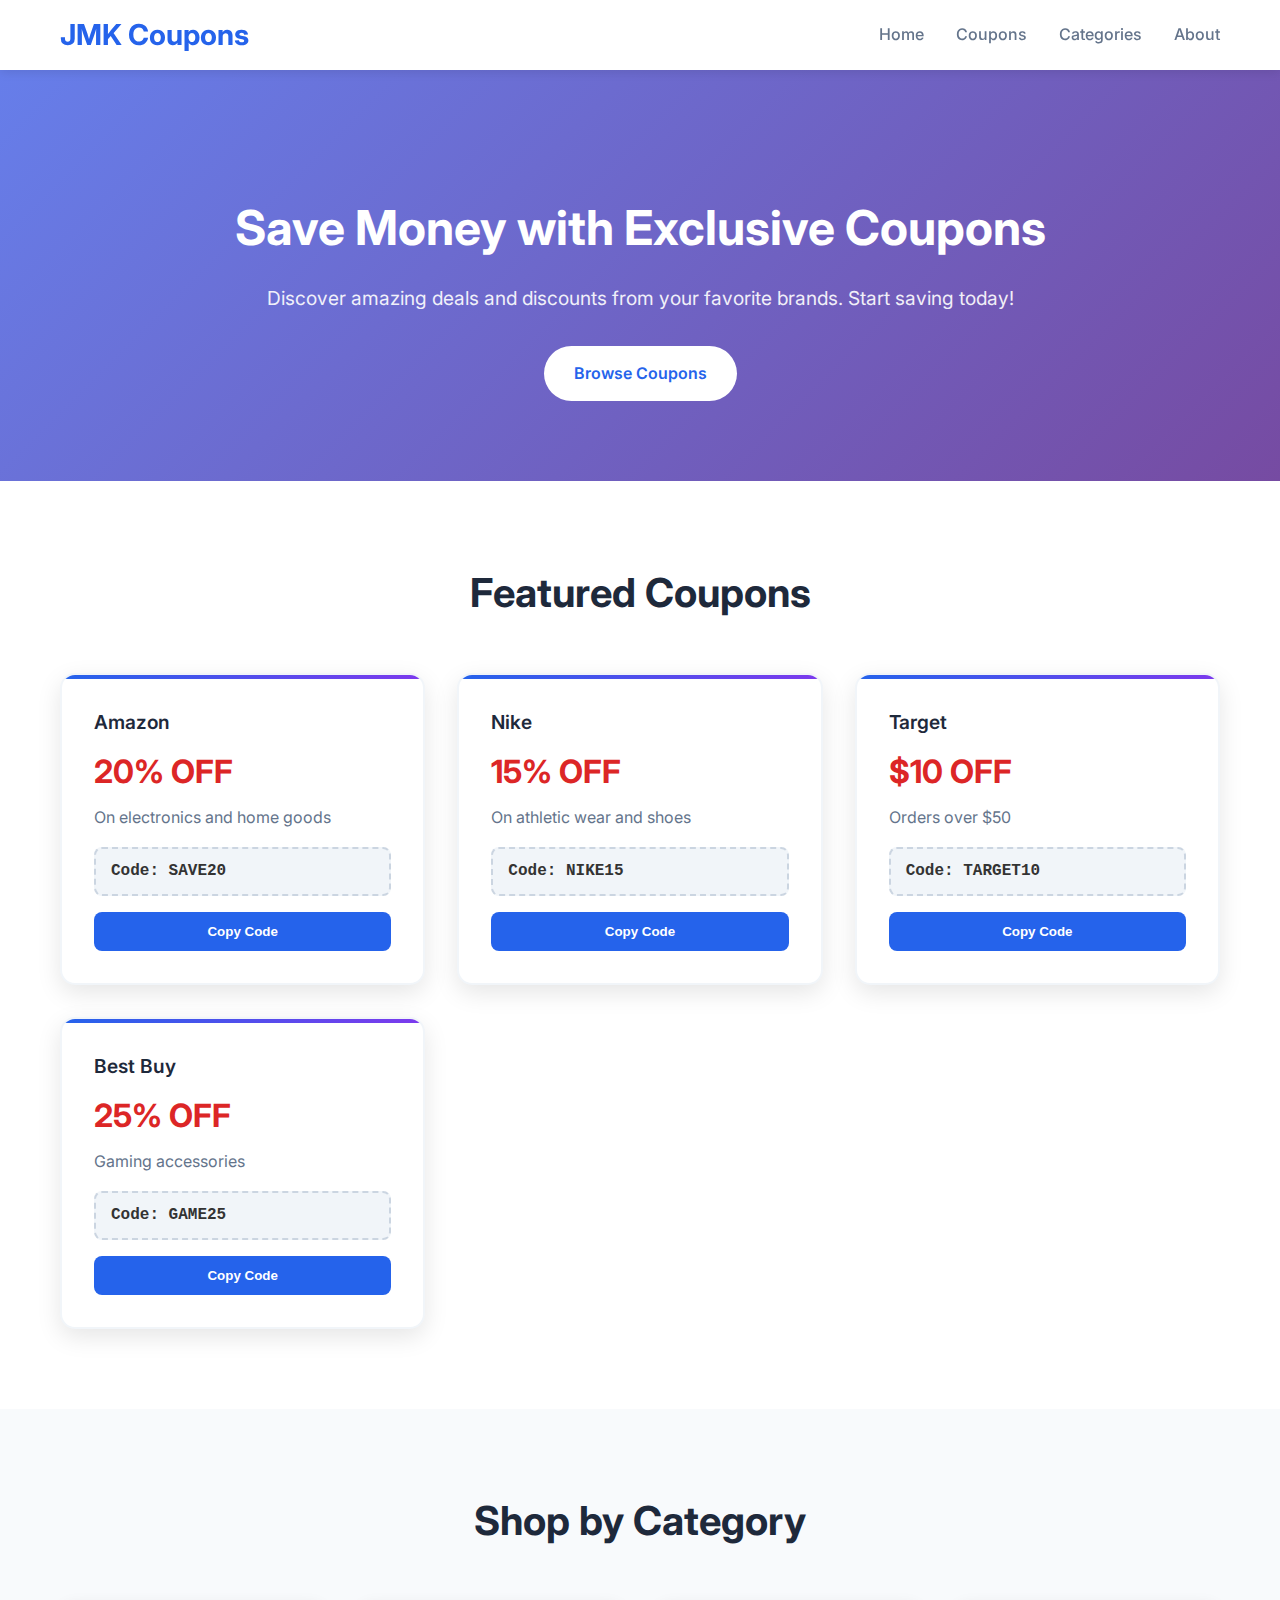
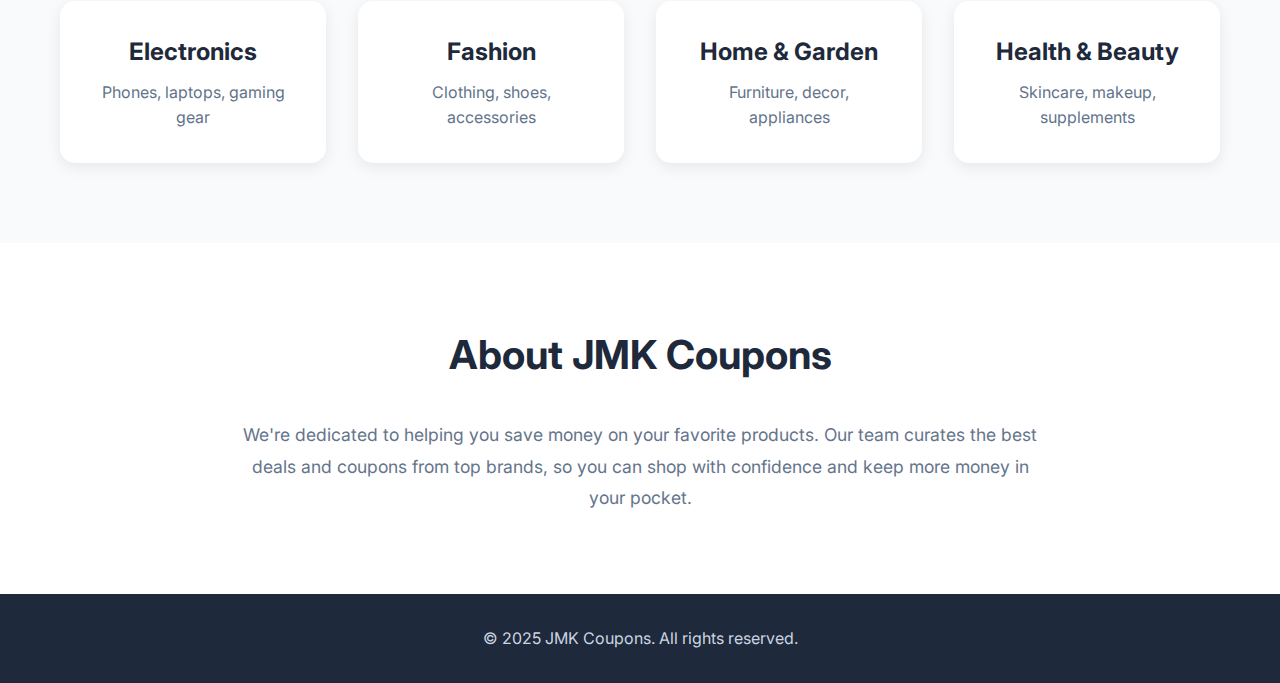
<file: index.html>
<!DOCTYPE html>
<html lang="en">
<head>
    <meta charset="UTF-8">
    <meta name="viewport" content="width=device-width, initial-scale=1.0">
    <title>JMK Coupons - Save Big on Your Favorite Brands</title>
    <link rel="stylesheet" href="style.css">
    <link href="https://fonts.googleapis.com/css2?family=Inter:wght@300;400;600;700&display=swap" rel="stylesheet">
</head>
<body>
    <header>
        <nav class="navbar">
            <div class="nav-container">
                <div class="logo">
                    <h1>JMK Coupons</h1>
                </div>
                <ul class="nav-menu">
                    <li><a href="#home">Home</a></li>
                    <li><a href="#coupons">Coupons</a></li>
                    <li><a href="#categories">Categories</a></li>
                    <li><a href="#about">About</a></li>
                </ul>
            </div>
        </nav>
    </header>

    <main>
        <section id="home" class="hero">
            <div class="hero-content">
                <h2>Save Money with Exclusive Coupons</h2>
                <p>Discover amazing deals and discounts from your favorite brands. Start saving today!</p>
                <a href="#coupons" class="cta-button">Browse Coupons</a>
            </div>
        </section>

        <section id="coupons" class="coupons-section">
            <div class="container">
                <h2>Featured Coupons</h2>
                <div class="coupons-grid">
                    <div class="coupon-card">
                        <div class="coupon-brand">Amazon</div>
                        <div class="coupon-discount">20% OFF</div>
                        <div class="coupon-description">On electronics and home goods</div>
                        <div class="coupon-code">Code: SAVE20</div>
                        <button class="copy-button" onclick="copyCoupon('SAVE20')">Copy Code</button>
                    </div>
                    
                    <div class="coupon-card">
                        <div class="coupon-brand">Nike</div>
                        <div class="coupon-discount">15% OFF</div>
                        <div class="coupon-description">On athletic wear and shoes</div>
                        <div class="coupon-code">Code: NIKE15</div>
                        <button class="copy-button" onclick="copyCoupon('NIKE15')">Copy Code</button>
                    </div>
                    
                    <div class="coupon-card">
                        <div class="coupon-brand">Target</div>
                        <div class="coupon-discount">$10 OFF</div>
                        <div class="coupon-description">Orders over $50</div>
                        <div class="coupon-code">Code: TARGET10</div>
                        <button class="copy-button" onclick="copyCoupon('TARGET10')">Copy Code</button>
                    </div>
                    
                    <div class="coupon-card">
                        <div class="coupon-brand">Best Buy</div>
                        <div class="coupon-discount">25% OFF</div>
                        <div class="coupon-description">Gaming accessories</div>
                        <div class="coupon-code">Code: GAME25</div>
                        <button class="copy-button" onclick="copyCoupon('GAME25')">Copy Code</button>
                    </div>
                </div>
            </div>
        </section>

        <section id="categories" class="categories-section">
            <div class="container">
                <h2>Shop by Category</h2>
                <div class="categories-grid">
                    <div class="category-card">
                        <h3>Electronics</h3>
                        <p>Phones, laptops, gaming gear</p>
                    </div>
                    <div class="category-card">
                        <h3>Fashion</h3>
                        <p>Clothing, shoes, accessories</p>
                    </div>
                    <div class="category-card">
                        <h3>Home & Garden</h3>
                        <p>Furniture, decor, appliances</p>
                    </div>
                    <div class="category-card">
                        <h3>Health & Beauty</h3>
                        <p>Skincare, makeup, supplements</p>
                    </div>
                </div>
            </div>
        </section>

        <section id="about" class="about-section">
            <div class="container">
                <h2>About JMK Coupons</h2>
                <p>We're dedicated to helping you save money on your favorite products. Our team curates the best deals and coupons from top brands, so you can shop with confidence and keep more money in your pocket.</p>
            </div>
        </section>
    </main>

    <footer>
        <div class="container">
            <p>&copy; 2025 JMK Coupons. All rights reserved.</p>
        </div>
    </footer>

    <script src="script.js"></script>
</body>
</html>
</file>
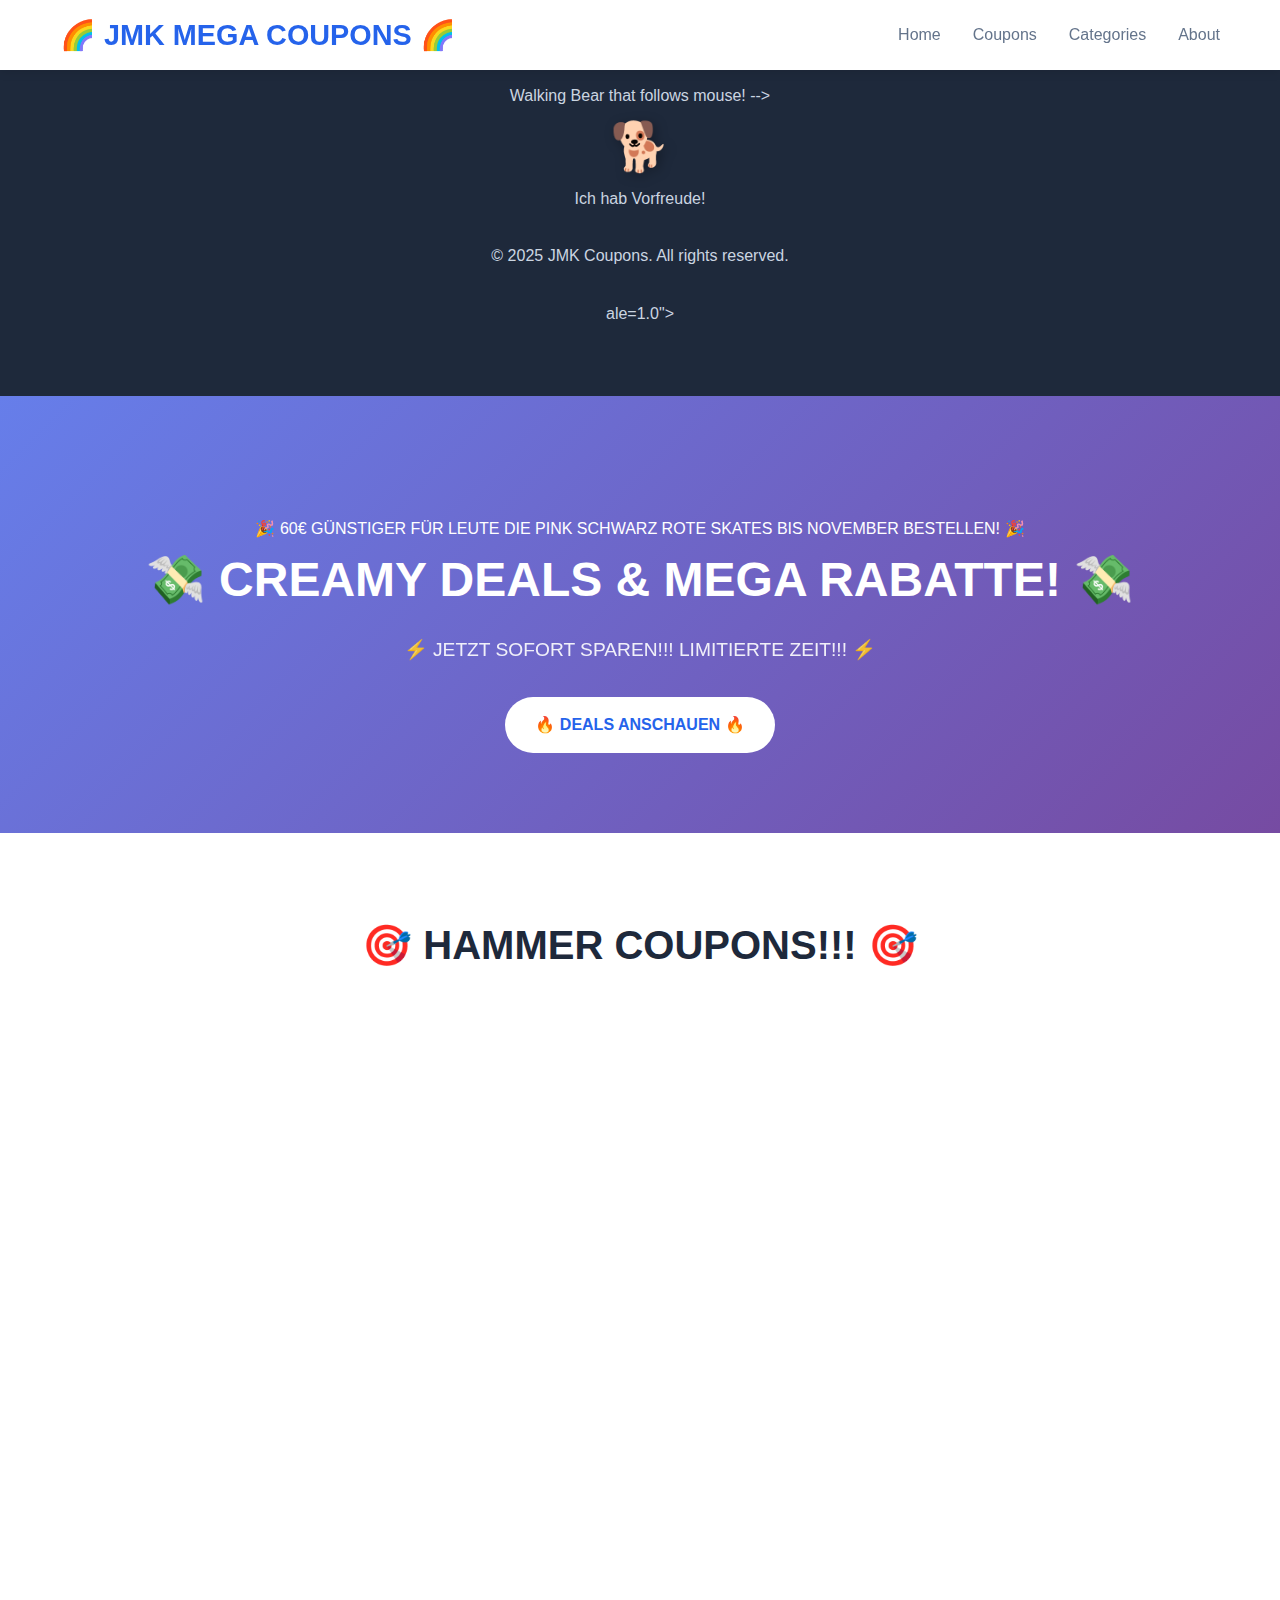
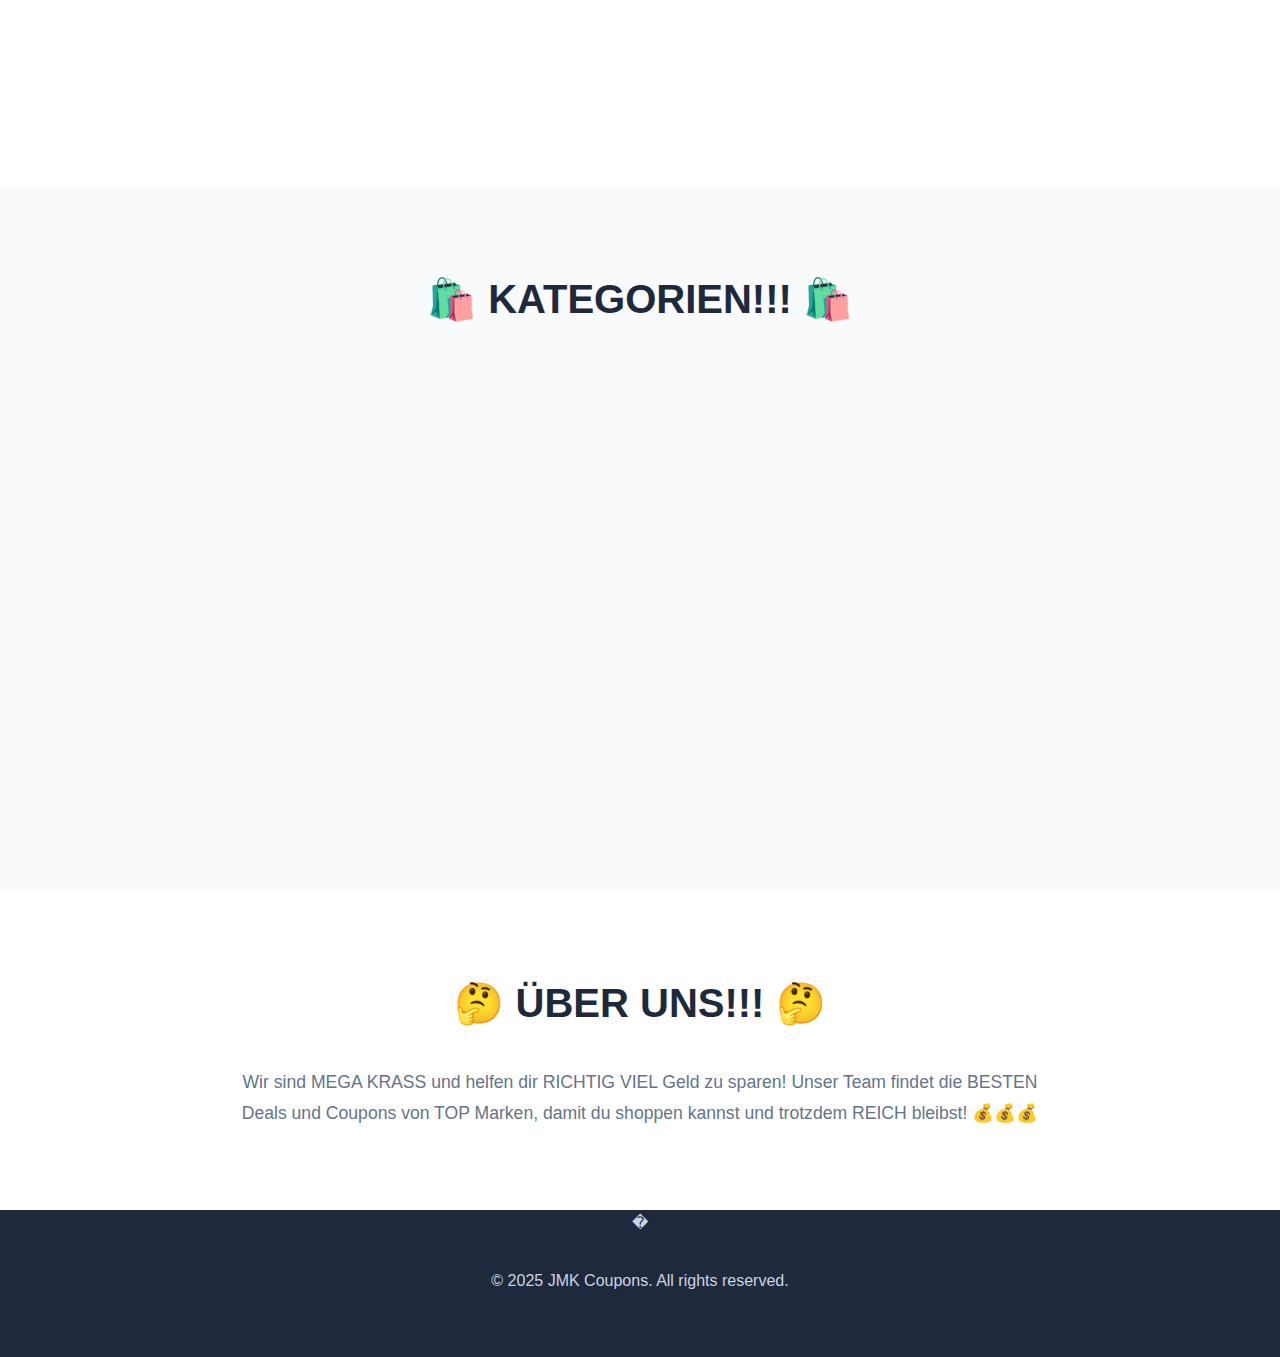
<file: index_broken.html>
<!DOCTYPE html>
<html lang="en">
<head>
    <meta charset="UTF-8">
    <meta name="viewport" content="width=device    </main>

      <    <!-- Walking Dog that follows mouse! -->
    <div id="walking-bear">🐕</div>
    <div id="speech-bubble" class="speech-bubble">ich hab soo viel Energie fuer dich!</div>

    <footer>Walking Bear that follows mouse! -->
    <div id="walking-bear">🐕</div>
    <div id="speech-bubble" class="speech-bubble">Ich hab Vorfreude!</div>

    <footer>
        <div class="container">
            <p>&copy; 2025 JMK Coupons. All rights reserved.</p>
        </div>
    </footer>

    <script src="script.js"></script>
</body>
</html>ale=1.0">
    <title>🌟 JMK MEGA COUPONS 🌟 - KRASSE DEALS!!!</title>
    <link rel="stylesheet" href="style.css">
    <link href="https://fonts.googleapis.com/css2?family=Comic+Neue:wght@400;700&family=Bungee&display=swap" rel="stylesheet">
</head>
<body>
    <header>
        <nav class="navbar">
            <div class="nav-container">
                <div class="logo">
                    <h1>🌈 JMK MEGA COUPONS 🌈</h1>
                </div>
                <ul class="nav-menu">
                    <li><a href="#home">Home</a></li>
                    <li><a href="#coupons">Coupons</a></li>
                    <li><a href="#categories">Categories</a></li>
                    <li><a href="#about">About</a></li>
                </ul>
            </div>
        </nav>
    </header>

    <main>
        <section id="home" class="hero">
            <!-- Zooming background image -->
            <div class="zoom-bg"></div>
            
            <!-- Flashy banner -->
            <div class="flashy-banner">
                <div class="banner-text">
                    🎉 60€ GÜNSTIGER FÜR LEUTE DIE PINK SCHWARZ ROTE SKATES BIS NOVEMBER BESTELLEN! 🎉
                </div>
            </div>
            
            <div class="hero-content">
                <h2 class="neon-text">💸 CREAMY DEALS & MEGA RABATTE! 💸</h2>
                <p class="blink">⚡ JETZT SOFORT SPAREN!!! LIMITIERTE ZEIT!!! ⚡</p>
                <a href="#coupons" class="cta-button rainbow-button">🔥 DEALS ANSCHAUEN 🔥</a>
            </div>
        </section>

        <section id="coupons" class="coupons-section">
            <div class="container">
                <h2 class="section-title">🎯 HAMMER COUPONS!!! 🎯</h2>
                <div class="coupons-grid">
                    <div class="coupon-card retro-card">
                        <div class="coupon-brand">� Schokobons</div>
                        <div class="coupon-discount neon-text">3 für 2!!!</div>
                        <div class="coupon-description">Süße Energie für deine Skate-Sessions</div>
                        <div class="coupon-code">Code: CHOCO3FOR2</div>
                        <button class="copy-button retro-button" onclick="copyCoupon('CHOCO3FOR2')">📋 CODE KOPIEREN!</button>
                    </div>
                    
                    <div class="coupon-card retro-card">
                        <div class="coupon-brand">� Skate Earrings</div>
                        <div class="coupon-discount neon-text">30% OFF!!!</div>
                        <div class="coupon-description">Coole Ohrringe für echte Skater</div>
                        <div class="coupon-code">Code: EARRING30</div>
                        <button class="copy-button retro-button" onclick="copyCoupon('EARRING30')">📋 CODE KOPIEREN!</button>
                    </div>
                    
                    <div class="coupon-card retro-card">
                        <div class="coupon-brand">� Gutes Wetter für November</div>
                        <div class="coupon-discount neon-text">GRATIS!!!</div>
                        <div class="coupon-description">Perfekte Skate-Bedingungen garantiert</div>
                        <div class="coupon-code">Code: SUNSHINE</div>
                        <button class="copy-button retro-button" onclick="copyCoupon('SUNSHINE')">📋 CODE KOPIEREN!</button>
                    </div>
                    
                    <div class="coupon-card retro-card">
                        <div class="coupon-brand">🛼 JMK Freeskates</div>
                        <div class="coupon-discount neon-text">60€ RABATT!!!</div>
                        <div class="coupon-description">Pink, Schwarz, Rote Skates bis November</div>
                        <div class="coupon-code">Code: JMKRIDE60</div>
                        <button class="copy-button retro-button" onclick="copyCoupon('JMKRIDE60')">📋 CODE KOPIEREN!</button>
                    </div>
                </div>
            </div>
        </section>

        <section id="categories" class="categories-section">
            <div class="container">
                <h2 class="section-title">🛍️ KATEGORIEN!!! 🛍️</h2>
                <div class="categories-grid">
                    <div class="category-card retro-card">
                        <h3>🧦 Doppelstrumpfhosen für den Winter</h3>
                        <p>Warme Strumpfhosen für kalte Skate-Sessions</p>
                    </div>
                    <div class="category-card retro-card">
                        <h3>🥾 Docs</h3>
                        <p>Dr. Martens und andere coole Boots</p>
                    </div>
                    <div class="category-card retro-card">
                        <h3>⚡ Speed Cream</h3>
                        <p>das Kugellager-öl heißt wirklich so. No joke</p>
                    </div>
                    <div class="category-card retro-card">
                        <h3>�️ Edgeguards</h3>
                        <p>die heißen halt leider auch wirklich so</p>
                    </div>
                    <div class="category-card retro-card">
                        <h3>🛹💨 Luftskates</h3>
                        <p>Die leichtesten Skates für Air-Tricks</p>
                    </div>
                </div>
            </div>
        </section>

        <section id="about" class="about-section">
            <div class="container">
                <h2 class="section-title">🤔 ÜBER UNS!!! 🤔</h2>
                <p class="about-text">Wir sind MEGA KRASS und helfen dir RICHTIG VIEL Geld zu sparen! Unser Team findet die BESTEN Deals und Coupons von TOP Marken, damit du shoppen kannst und trotzdem REICH bleibst! 💰💰💰</p>
            </div>
        </section>
    </main>

    <!-- Walking Dog that follows mouse! -->
    <div id="walking-bear">�</div>

    <footer>
        <div class="container">
            <p>&copy; 2025 JMK Coupons. All rights reserved.</p>
        </div>
    </footer>

    <script src="script.js"></script>
</body>
</html>
</file>
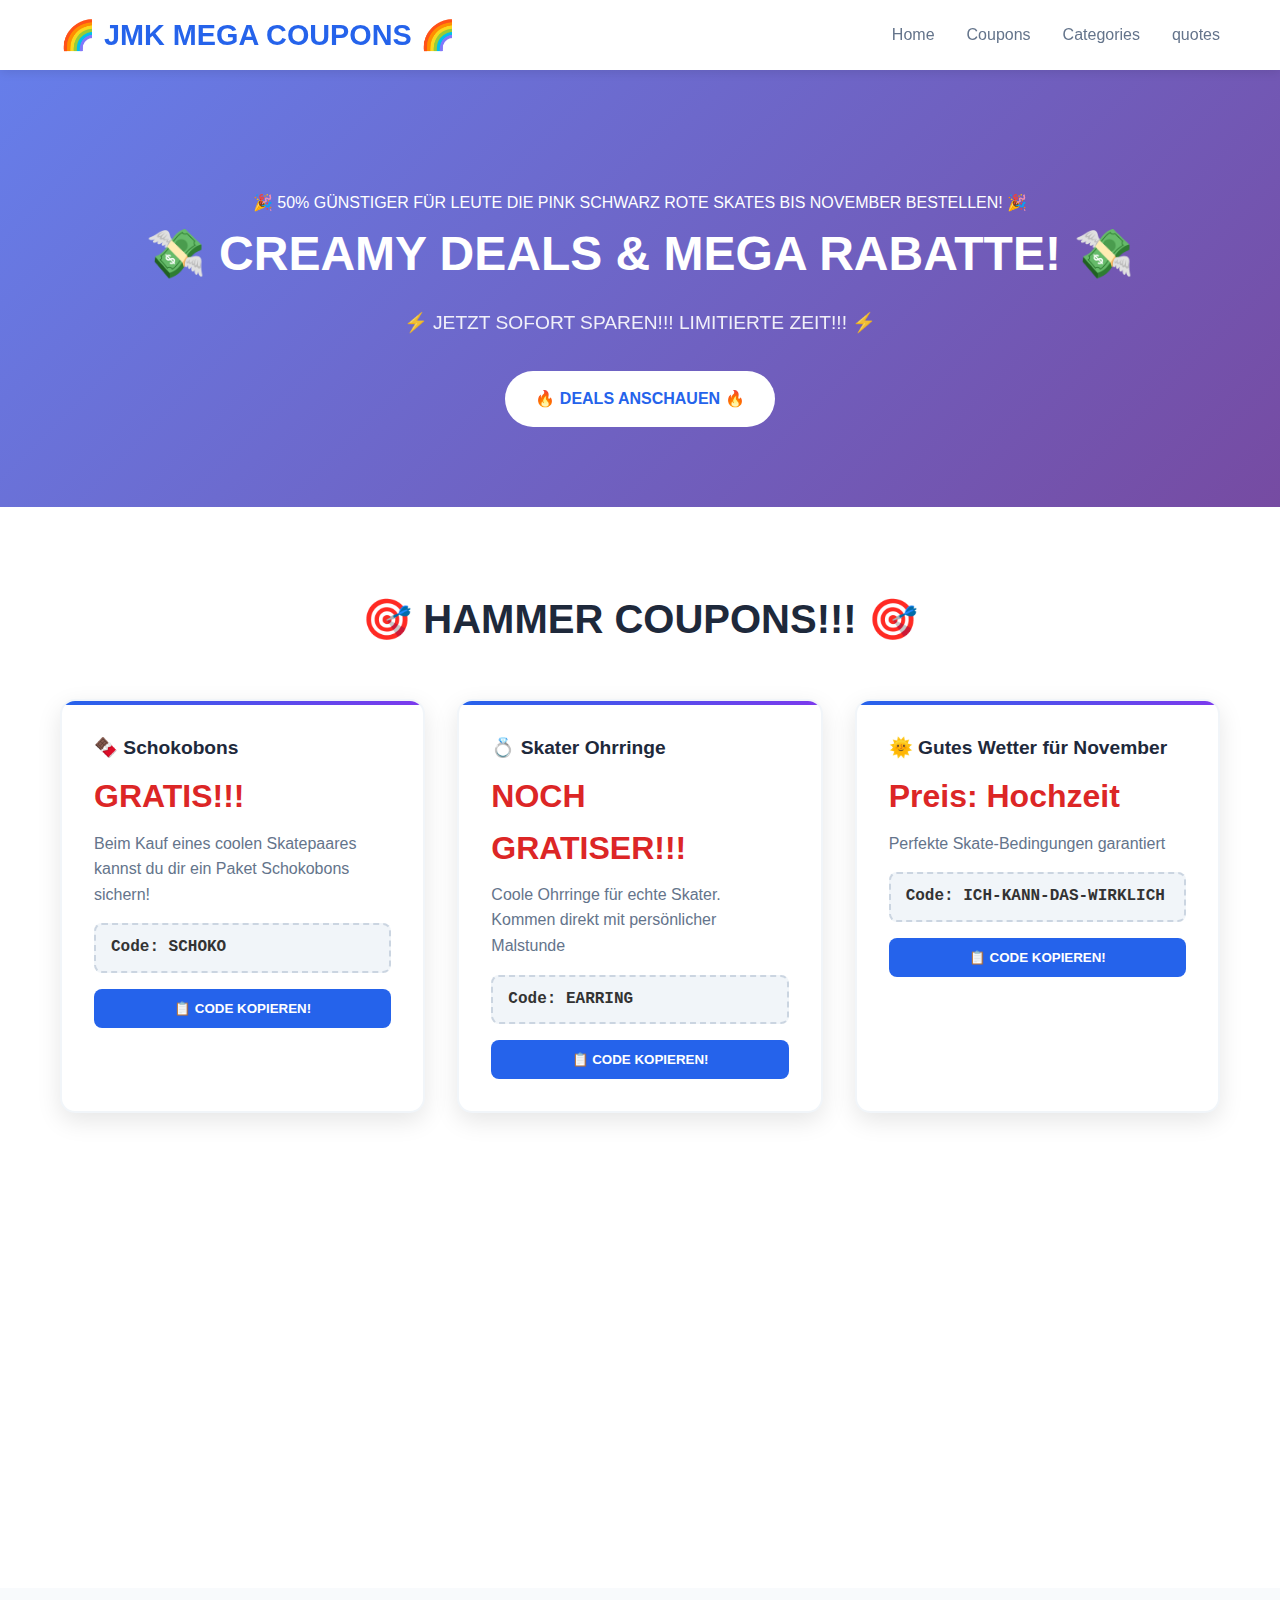
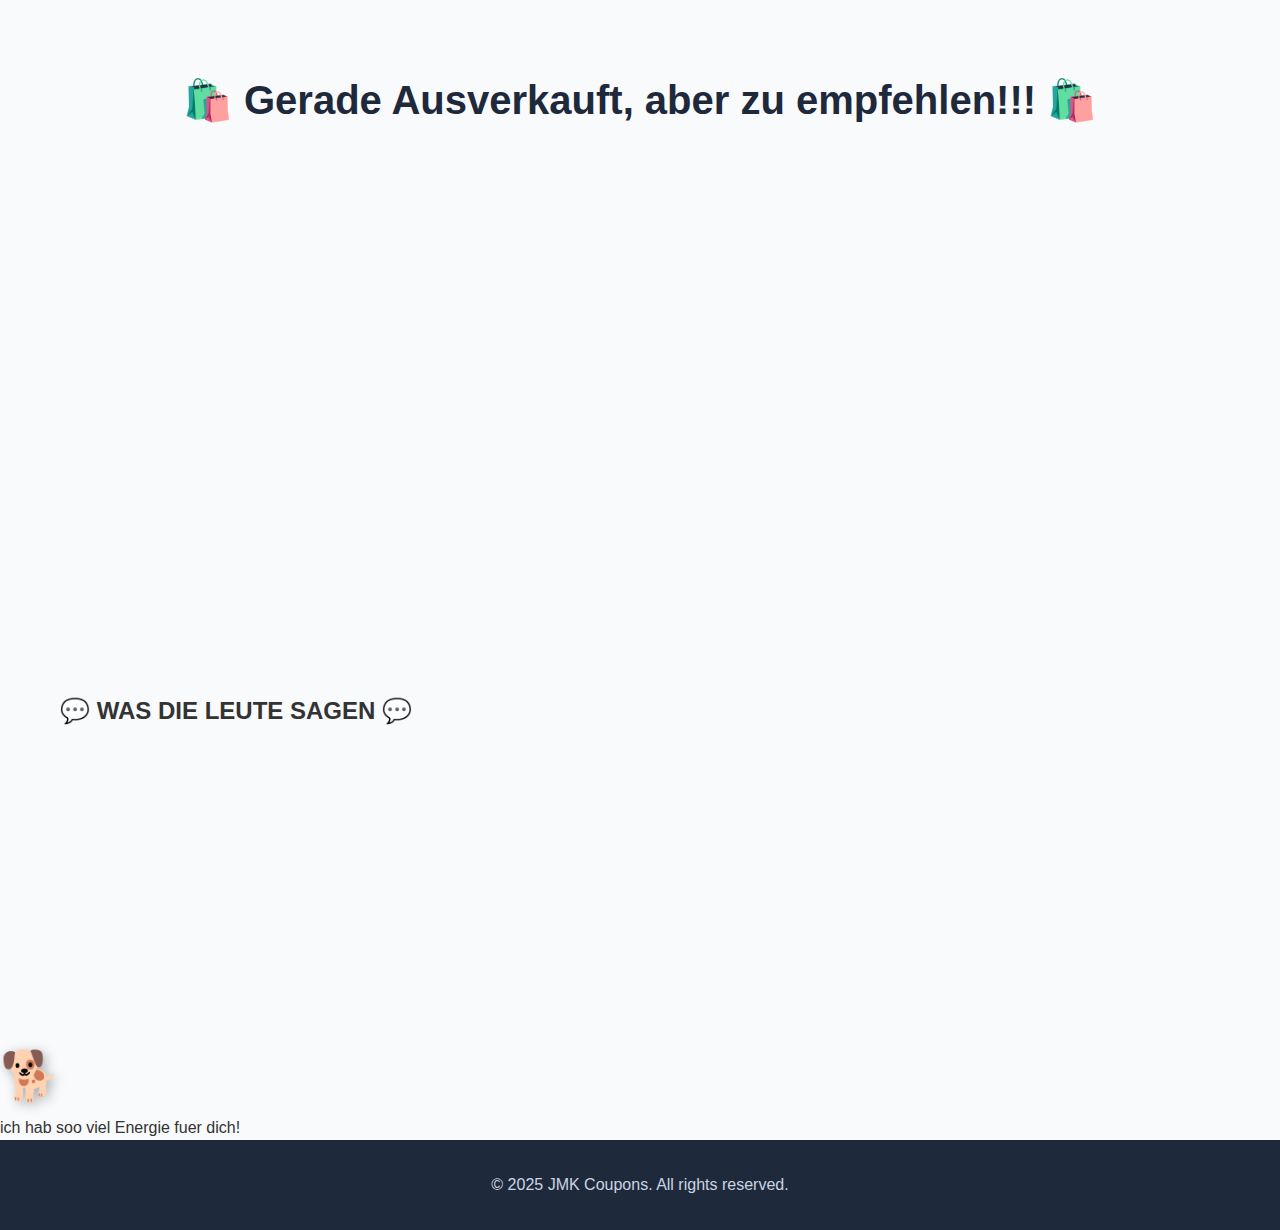
<file: index_fixed.html>
<!DOCTYPE html>
<html lang="en">
<head>
    <meta charset="UTF-8">
    <meta name="viewport" content="width=device-width, initial-scale=1.0">
    <title>🌟 JMK MEGA COUPONS 🌟 - KRASSE DEALS!!!</title>
    <link rel="stylesheet" href="style.css">
    <link href="https://fonts.googleapis.com/css2?family=Comic+Neue:wght@400;700&family=Bungee&display=swap" rel="stylesheet">
</head>
<body>
    <header>
        <nav class="navbar">
            <div class="nav-container">
                <div class="logo">
                    <h1>🌈 JMK MEGA COUPONS 🌈</h1>
                </div>
                <ul class="nav-menu">
                    <li><a href="#home">Home</a></li>
                    <li><a href="#coupons">Coupons</a></li>
                    <li><a href="#categories">Categories</a></li>
                    <li><a href="#quotes">quotes</a></li>
                </ul>
            </div>
        </nav>
    </header>

    <main>
        <section id="home" class="hero">
            <!-- Zooming background image -->
            <div class="zoom-bg"></div>
            
            <!-- Flashy banner -->
            <div class="flashy-banner">
                <div class="banner-text">
                    🎉 50% GÜNSTIGER FÜR LEUTE DIE PINK SCHWARZ ROTE SKATES BIS NOVEMBER BESTELLEN! 🎉
                </div>
            </div>
            
            <div class="hero-content">
                <h2 class="neon-text">💸 CREAMY DEALS & MEGA RABATTE! 💸</h2>
                <p class="blink">⚡ JETZT SOFORT SPAREN!!! LIMITIERTE ZEIT!!! ⚡</p>
                <a href="#coupons" class="cta-button rainbow-button">🔥 DEALS ANSCHAUEN 🔥</a>
            </div>
        </section>

        <section id="coupons" class="coupons-section">
            <div class="container">
                <h2 class="section-title">🎯 HAMMER COUPONS!!! 🎯</h2>
                <div class="coupons-grid">
                    <div class="coupon-card retro-card">
                        <div class="coupon-brand">🍫 Schokobons</div>
                        <div class="coupon-discount neon-text">GRATIS!!!</div>
                        <div class="coupon-description">Beim Kauf eines coolen Skatepaares kannst du dir ein Paket Schokobons sichern!</div>
                        <div class="coupon-code">Code: SCHOKO</div>
                        <button class="copy-button retro-button" onclick="copyCoupon('CHOCO3FOR2')">📋 CODE KOPIEREN!</button>
                    </div>
                    
                    <div class="coupon-card retro-card">
                        <div class="coupon-brand">💍 Skater Ohrringe</div>
                        <div class="coupon-discount neon-text">NOCH GRATISER!!!</div>
                        <div class="coupon-description">Coole Ohrringe für echte Skater. Kommen direkt mit persönlicher Malstunde</div>
                        <div class="coupon-code">Code: EARRING</div>
                        <button class="copy-button retro-button" onclick="copyCoupon('EARRING')">📋 CODE KOPIEREN!</button>
                    </div>
                    
                    <div class="coupon-card retro-card">
                        <div class="coupon-brand">🌞 Gutes Wetter für November</div>
                        <div class="coupon-discount neon-text">Preis: Hochzeit</div>
                        <div class="coupon-description">Perfekte Skate-Bedingungen garantiert</div>
                        <div class="coupon-code">Code: ICH-KANN-DAS-WIRKLICH</div>
                        <button class="copy-button retro-button" onclick="copyCoupon('ICH-KANN-DAS-WIRKLICH')">📋 CODE KOPIEREN!</button>
                    </div>
                    
                    <div class="coupon-card retro-card">
                        <div class="coupon-brand">🛹 JMK Freeskates</div>
                        <div class="coupon-discount neon-text">50% RABATT!!!</div>
                        <div class="coupon-description">Pink, Schwarz, Rote Skates bis November. Einfach bei deinem nächsten Thomas einlösen</div>
                        <div class="coupon-code">Code: SSMJKAKKTT</div>
                        <button class="copy-button retro-button" onclick="copyCoupon('SSMJKAKKTT')">📋 CODE KOPIEREN!</button>
                    </div>
                </div>
            </div>
        </section>

        <section id="categories" class="categories-section">
            <div class="container">
                <h2 class="section-title">🛍️ Gerade Ausverkauft, aber zu empfehlen!!! 🛍️</h2>
                <div class="categories-grid">
                    <div class="category-card retro-card">
                        <h3>🧦 Doppel-strumpfhosen für den Winter</h3>
                        <p>Warme Strumpfhosen für kalte Skate-Sessions</p>
                    </div>
                    <div class="category-card retro-card">
                        <h3>🥾 Docs</h3>
                        <p>Der Skate Schuh!</p>
                    </div>
                    <div class="category-card retro-card">
                        <h3>⚡ Speed Cream</h3>
                        <p>das Kugellager-öl heißt wirklich so. No joke</p>
                    </div>
                    <div class="category-card retro-card">
                        <h3>🛡️ Edgeguards</h3>
                        <p>die heißen halt leider auch wirklich so</p>
                    </div>
                    <div class="category-card retro-card">
                        <h3>🛹💨 Luftskates</h3>
                        <p>Die leichtesten Skates für Air-Tricks</p>
                    </div>
                </div>
            </div>
        </section>

        <section id="quotes" class="quotes-section">
            <div class="container">
                <h2 class="section-title">💬 WAS DIE LEUTE SAGEN 💬</h2>
                <div class="quotes-grid">
                    <blockquote class="quote-card retro-card">
                        <p>"Secretely we turned into a skate magazine because of this, but don't tell anybody"</p>
                        <cite>- Vogue</cite>
                    </blockquote>
                    <blockquote class="quote-card retro-card">
                        <p>"Those skates look better than me"</p>
                        <cite>- Dove Cameron</cite>
                    </blockquote>
                    <blockquote class="quote-card retro-card">
                        <p>"Ich wünschte meine Skates sähen so gut aus"</p>
                        <cite>- Thomas Killus</cite>
                    </blockquote>
                    <blockquote class="quote-card retro-card">
                        <p>"Ich würde mir sofort ein Paar holen, wenn wir bessere Straßen hätten"</p>
                        <cite>- Celaena Sardothian</cite>
                    </blockquote>
                    <blockquote class="quote-card retro-card">
                        <p>"Ich würde direkt zuschlagen bei diesem Angebot"</p>
                        <cite>- Lilian Gordaina</cite>
                    </blockquote>
                    <blockquote class="quote-card retro-card">
                        <p>"Ich würde mir auch welche holen wenn ich keine Pflanze wäre!"</p>
                        <cite>- Celaena Ceducian</cite>
                    </blockquote>
                </div>
            </div>
        </section>
    </main>

    <!-- Walking Dog that follows mouse! -->
    <div id="walking-bear">🐕</div>
    <div id="speech-bubble" class="speech-bubble">ich hab soo viel Energie fuer dich!</div>

    <footer>
        <div class="container">
            <p>&copy; 2025 JMK Coupons. All rights reserved.</p>
        </div>
    </footer>

    <script src="script.js"></script>
</body>
</html>
</file>
<file: style.css>
/* Reset and base styles */
* {
    margin: 0;
    padding: 0;
    box-sizing: border-box;
}

body {
    font-family: 'Inter', sans-serif;
    line-height: 1.6;
    color: #333;
    background-color: #f8fafc;
}

.container {
    max-width: 1200px;
    margin: 0 auto;
    padding: 0 20px;
}

/* Header and Navigation */
.navbar {
    background: #fff;
    box-shadow: 0 2px 10px rgba(0, 0, 0, 0.1);
    position: fixed;
    top: 0;
    width: 100%;
    z-index: 1000;
}

.nav-container {
    max-width: 1200px;
    margin: 0 auto;
    padding: 0 20px;
    display: flex;
    justify-content: space-between;
    align-items: center;
    height: 70px;
}

.logo h1 {
    color: #2563eb;
    font-weight: 700;
    font-size: 1.8rem;
}

.nav-menu {
    display: flex;
    list-style: none;
    gap: 2rem;
}

.nav-menu a {
    text-decoration: none;
    color: #64748b;
    font-weight: 500;
    transition: color 0.3s ease;
}

.nav-menu a:hover {
    color: #2563eb;
}

/* Hero Section */
.hero {
    background: linear-gradient(135deg, #667eea 0%, #764ba2 100%);
    color: white;
    padding: 120px 0 80px;
    text-align: center;
    margin-top: 70px;
}

.hero-content h2 {
    font-size: 3rem;
    font-weight: 700;
    margin-bottom: 1rem;
}

.hero-content p {
    font-size: 1.2rem;
    margin-bottom: 2rem;
    opacity: 0.9;
}

.cta-button {
    display: inline-block;
    background: #fff;
    color: #2563eb;
    padding: 15px 30px;
    border-radius: 50px;
    text-decoration: none;
    font-weight: 600;
    transition: transform 0.3s ease, box-shadow 0.3s ease;
}

.cta-button:hover {
    transform: translateY(-2px);
    box-shadow: 0 10px 25px rgba(0, 0, 0, 0.2);
}

/* Coupons Section */
.coupons-section {
    padding: 80px 0;
    background: #fff;
}

.coupons-section h2 {
    text-align: center;
    font-size: 2.5rem;
    margin-bottom: 3rem;
    color: #1e293b;
}

.coupons-grid {
    display: grid;
    grid-template-columns: repeat(auto-fit, minmax(280px, 1fr));
    gap: 2rem;
}

.coupon-card {
    background: #fff;
    border-radius: 15px;
    padding: 2rem;
    box-shadow: 0 8px 25px rgba(0, 0, 0, 0.1);
    border: 2px solid #f1f5f9;
    transition: transform 0.3s ease, box-shadow 0.3s ease;
    position: relative;
    overflow: hidden;
}

.coupon-card::before {
    content: '';
    position: absolute;
    top: 0;
    left: 0;
    right: 0;
    height: 4px;
    background: linear-gradient(90deg, #2563eb, #7c3aed);
}

.coupon-card:hover {
    transform: translateY(-5px);
    box-shadow: 0 15px 35px rgba(0, 0, 0, 0.15);
}

.coupon-brand {
    font-size: 1.2rem;
    font-weight: 600;
    color: #1e293b;
    margin-bottom: 0.5rem;
}

.coupon-discount {
    font-size: 2rem;
    font-weight: 700;
    color: #dc2626;
    margin-bottom: 0.5rem;
}

.coupon-description {
    color: #64748b;
    margin-bottom: 1rem;
}

.coupon-code {
    background: #f1f5f9;
    padding: 10px 15px;
    border-radius: 8px;
    font-family: 'Courier New', monospace;
    font-weight: 600;
    margin-bottom: 1rem;
    border: 2px dashed #cbd5e1;
}

.copy-button {
    background: #2563eb;
    color: white;
    border: none;
    padding: 12px 24px;
    border-radius: 8px;
    font-weight: 600;
    cursor: pointer;
    transition: background 0.3s ease;
    width: 100%;
}

.copy-button:hover {
    background: #1d4ed8;
}

.copy-button:active {
    transform: scale(0.98);
}

/* Categories Section */
.categories-section {
    padding: 80px 0;
    background: #f8fafc;
}

.categories-section h2 {
    text-align: center;
    font-size: 2.5rem;
    margin-bottom: 3rem;
    color: #1e293b;
}

.categories-grid {
    display: grid;
    grid-template-columns: repeat(auto-fit, minmax(250px, 1fr));
    gap: 2rem;
}

.category-card {
    background: #fff;
    padding: 2rem;
    border-radius: 15px;
    text-align: center;
    box-shadow: 0 4px 15px rgba(0, 0, 0, 0.08);
    transition: transform 0.3s ease;
}

.category-card:hover {
    transform: translateY(-3px);
}

.category-card h3 {
    font-size: 1.5rem;
    margin-bottom: 0.5rem;
    color: #1e293b;
}

.category-card p {
    color: #64748b;
}

/* About Section */
.about-section {
    padding: 80px 0;
    background: #fff;
    text-align: center;
}

.about-section h2 {
    font-size: 2.5rem;
    margin-bottom: 2rem;
    color: #1e293b;
}

.about-section p {
    font-size: 1.1rem;
    color: #64748b;
    max-width: 800px;
    margin: 0 auto;
    line-height: 1.8;
}

/* Footer */
footer {
    background: #1e293b;
    color: #cbd5e1;
    text-align: center;
    padding: 2rem 0;
}

/* Responsive Design */
@media (max-width: 768px) {
    .nav-menu {
        display: none;
    }
    
    .hero-content h2 {
        font-size: 2rem;
    }
    
    .hero-content p {
        font-size: 1rem;
    }
    
    .coupons-grid {
        grid-template-columns: 1fr;
    }
    
    .categories-grid {
        grid-template-columns: 1fr;
    }
}

/* Animation for copied notification */
.copied {
    background: #10b981 !important;
}

.copied::after {
    content: ' ✓ Copied!';
}
</file>
